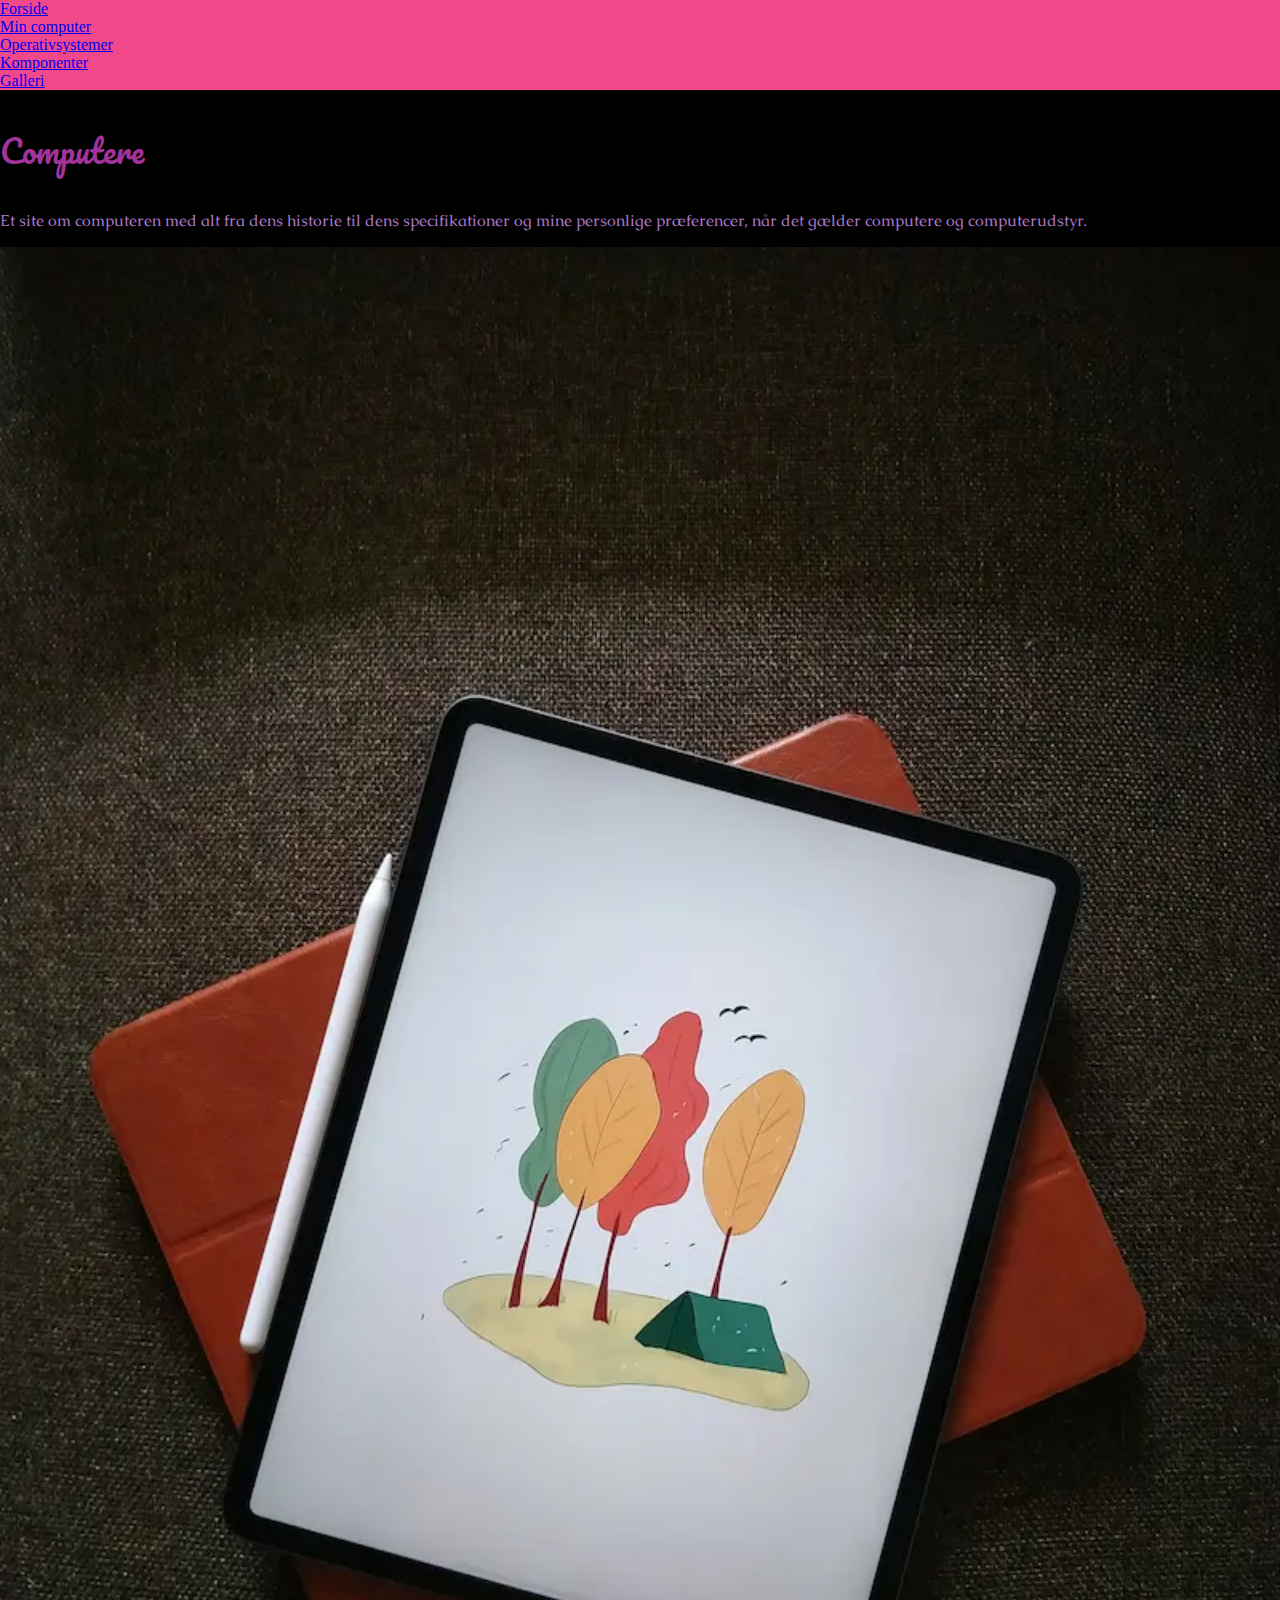
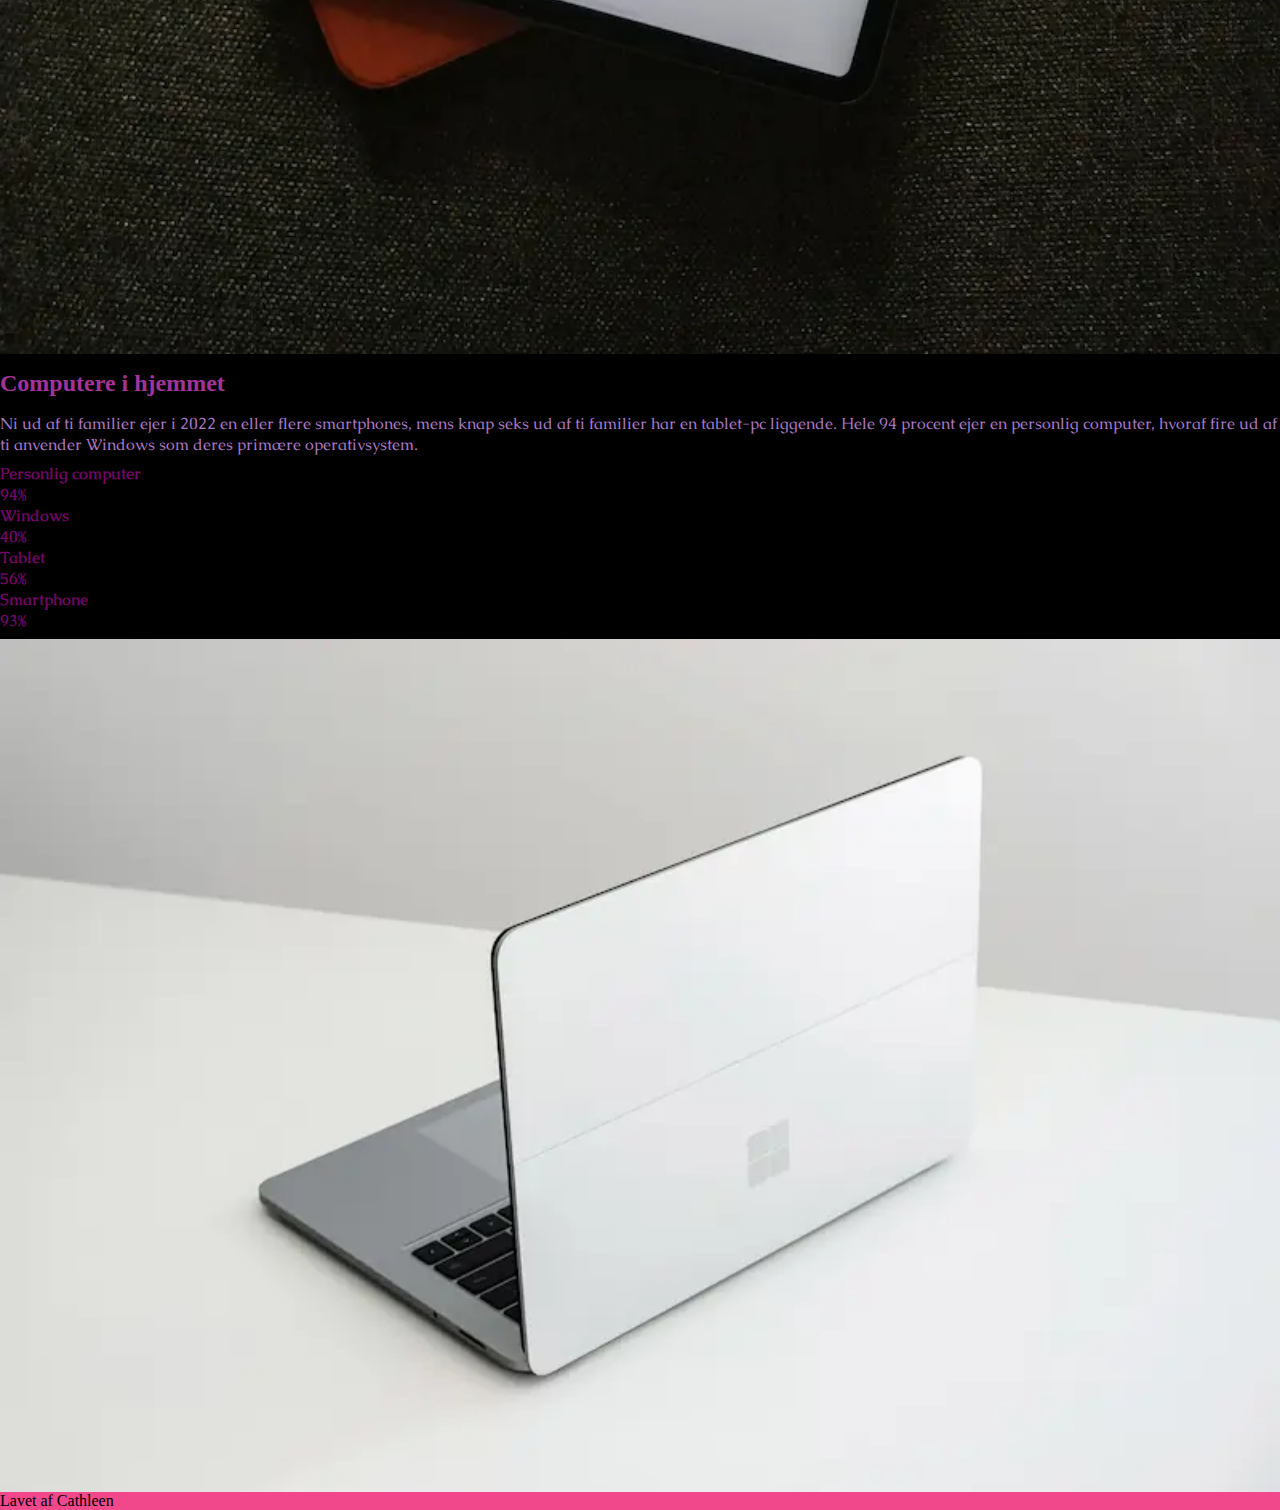
<file: index.html>
<!doctype html>
<html lang="da">
  <head>
    <meta charset="UTF-8" />
    <meta name="viewport" content="width=device-width, initial-scale=1.0" />
    <title>Forside</title>
    <meta name="robots" content="noindex" />
    <link rel="stylesheet" href="style.css" />

    <link rel="preconnect" href="https://fonts.googleapis.com" />
    <link rel="preconnect" href="https://fonts.gstatic.com" crossorigin />
    <link href="https://fonts.googleapis.com/css2?family=Calligraffitti&family=Pacifico&display=swap" rel="stylesheet" />
  <link rel="preconnect" href="https://fonts.googleapis.com">
<link rel="preconnect" href="https://fonts.gstatic.com" crossorigin>
<link href="https://fonts.googleapis.com/css2?family=Calligraffitti&family=Caudex&family=Pacifico&display=swap" rel="stylesheet">
  </head>

  <body class="forside_backgroundcolor">
    <header class="index_headerbackground_color">
      <nav>
        <ul>
          <li><a href="index.html">Forside</a></li>
          <li><a href="min_computer.html">Min computer</a></li>
          <li><a href="operativsystemer.html">Operativsystemer</a></li>
          <li><a href="komponenter.html">Komponenter</a></li>
          <li><a href="galleri.html">Galleri</a></li>
        </ul>
      </nav>
    </header>
    <main class="mainbackground_color">
      <h1 class="forside_oversrift">Computere</h1>
      <p class="index_text1">Et site om computeren med alt fra dens historie til dens specifikationer og mine personlige præferencer, når det gælder computere og computerudstyr.</p>
      <a href="Min_computer"></a>
      <img class="forside_billede" src="imgs/tablet.webp" alt="tab" />
      <h2 class="forside_underskrift">Computere i hjemmet</h2>
      <pi class="index_text2">Ni ud af ti familier ejer i 2022 en eller flere smartphones, mens knap seks ud af ti familier har en tablet-pc liggende. Hele 94 procent ejer en personlig computer, hvoraf fire ud af ti anvender Windows som deres primære operativsystem.</p>
      <dl class="dl_index">
        <dt>Personlig computer</dt>
        <dd>94%</dd>
        <dt>Windows</dt>
        <dd>40%</dd>
        <dt>Tablet</dt>
        <dd>56%</dd>
        <dt>Smartphone</dt>
        <dd>93%</dd>
      </dl>
      <img src="imgs/windows.webp" alt="win" />
    </main>
    <footer class="index_footer_backgroundcolor">
      <p class="index.footer_color">Lavet af Cathleen</p>
    </footer>
  </body>
</html>
</file>
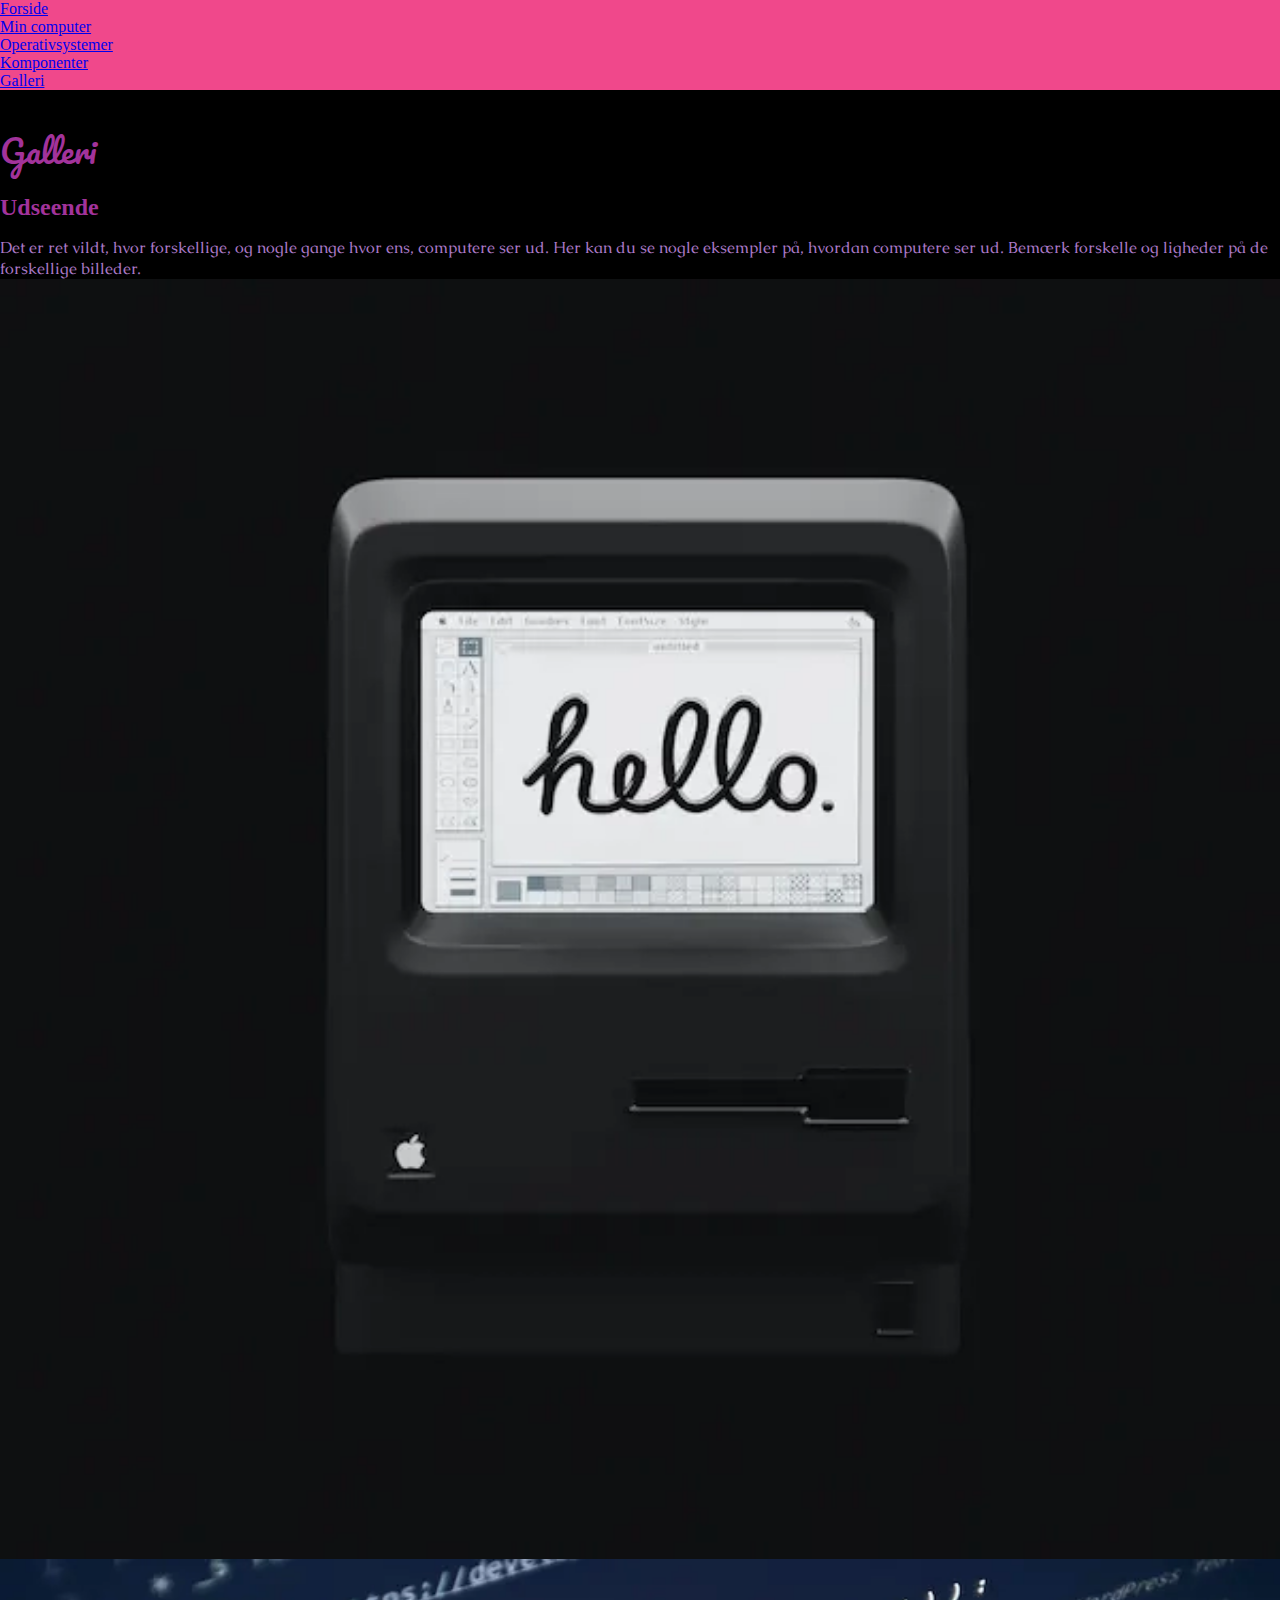
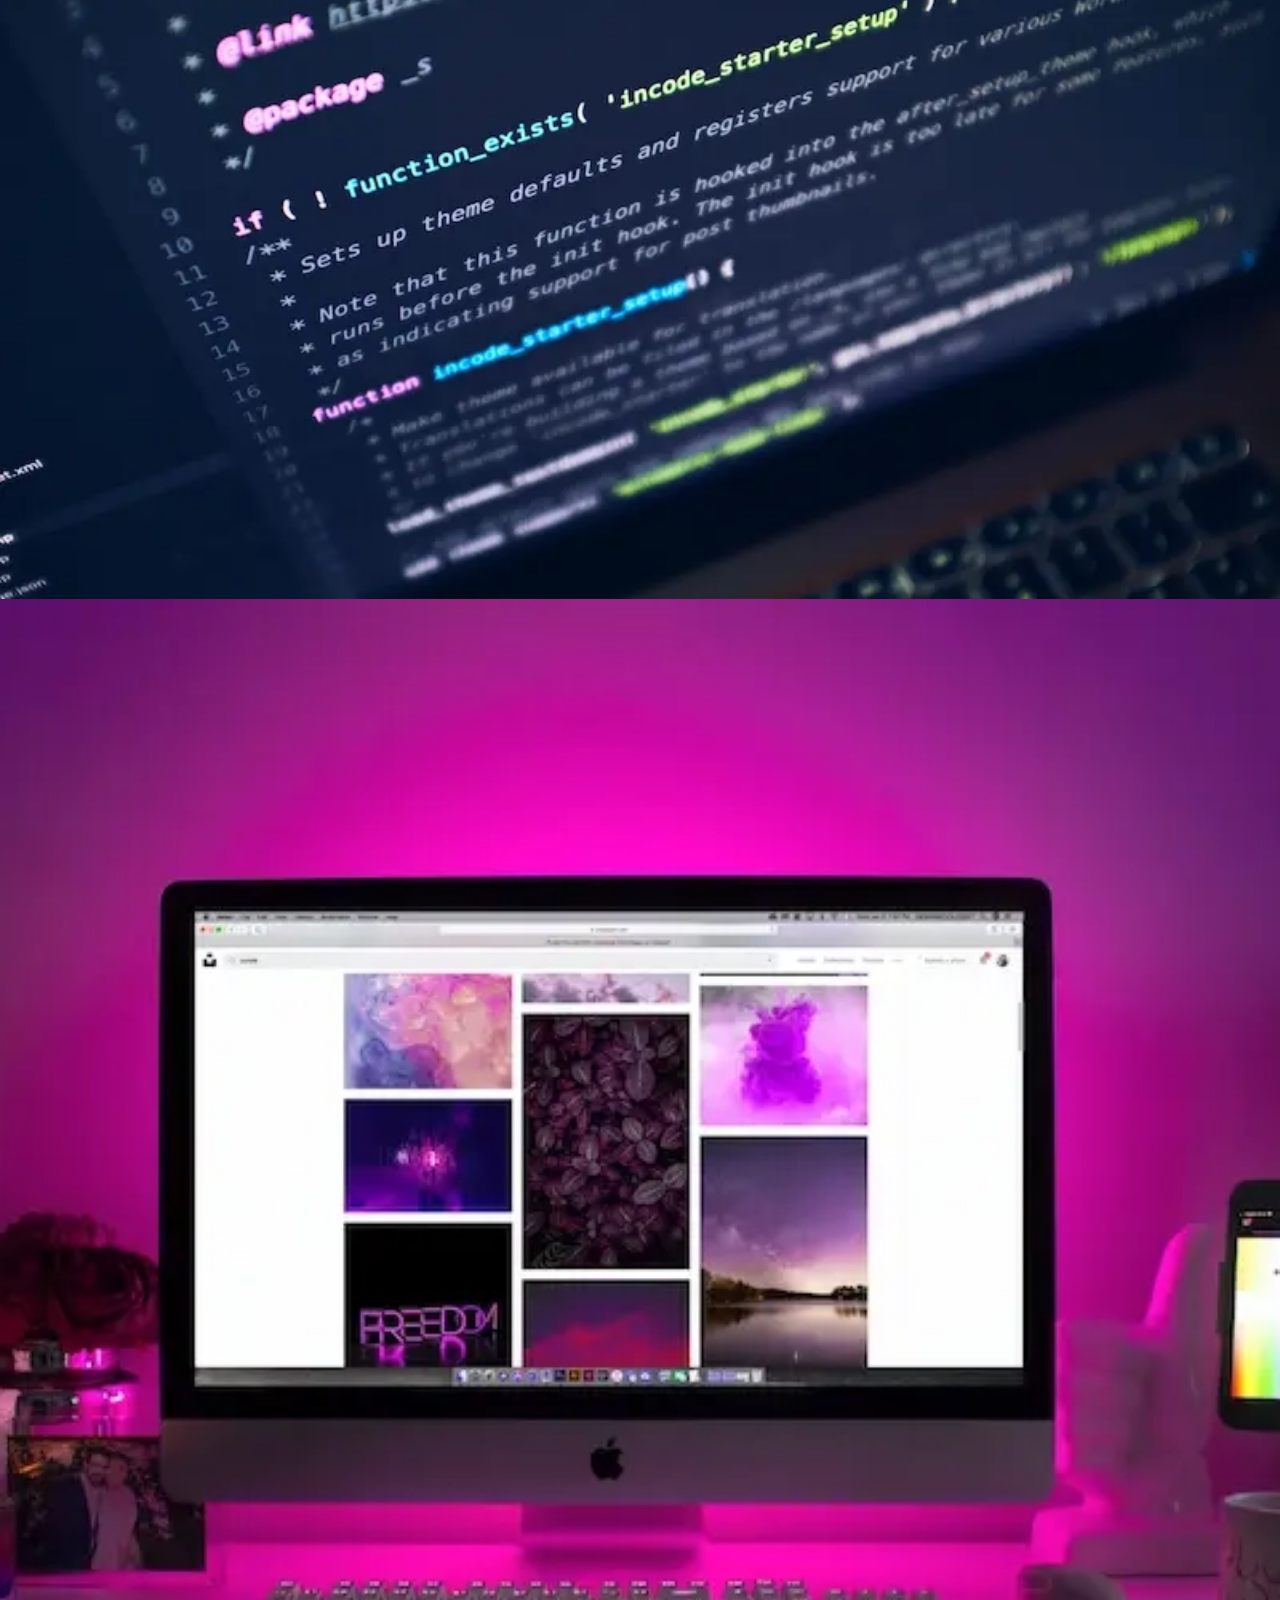
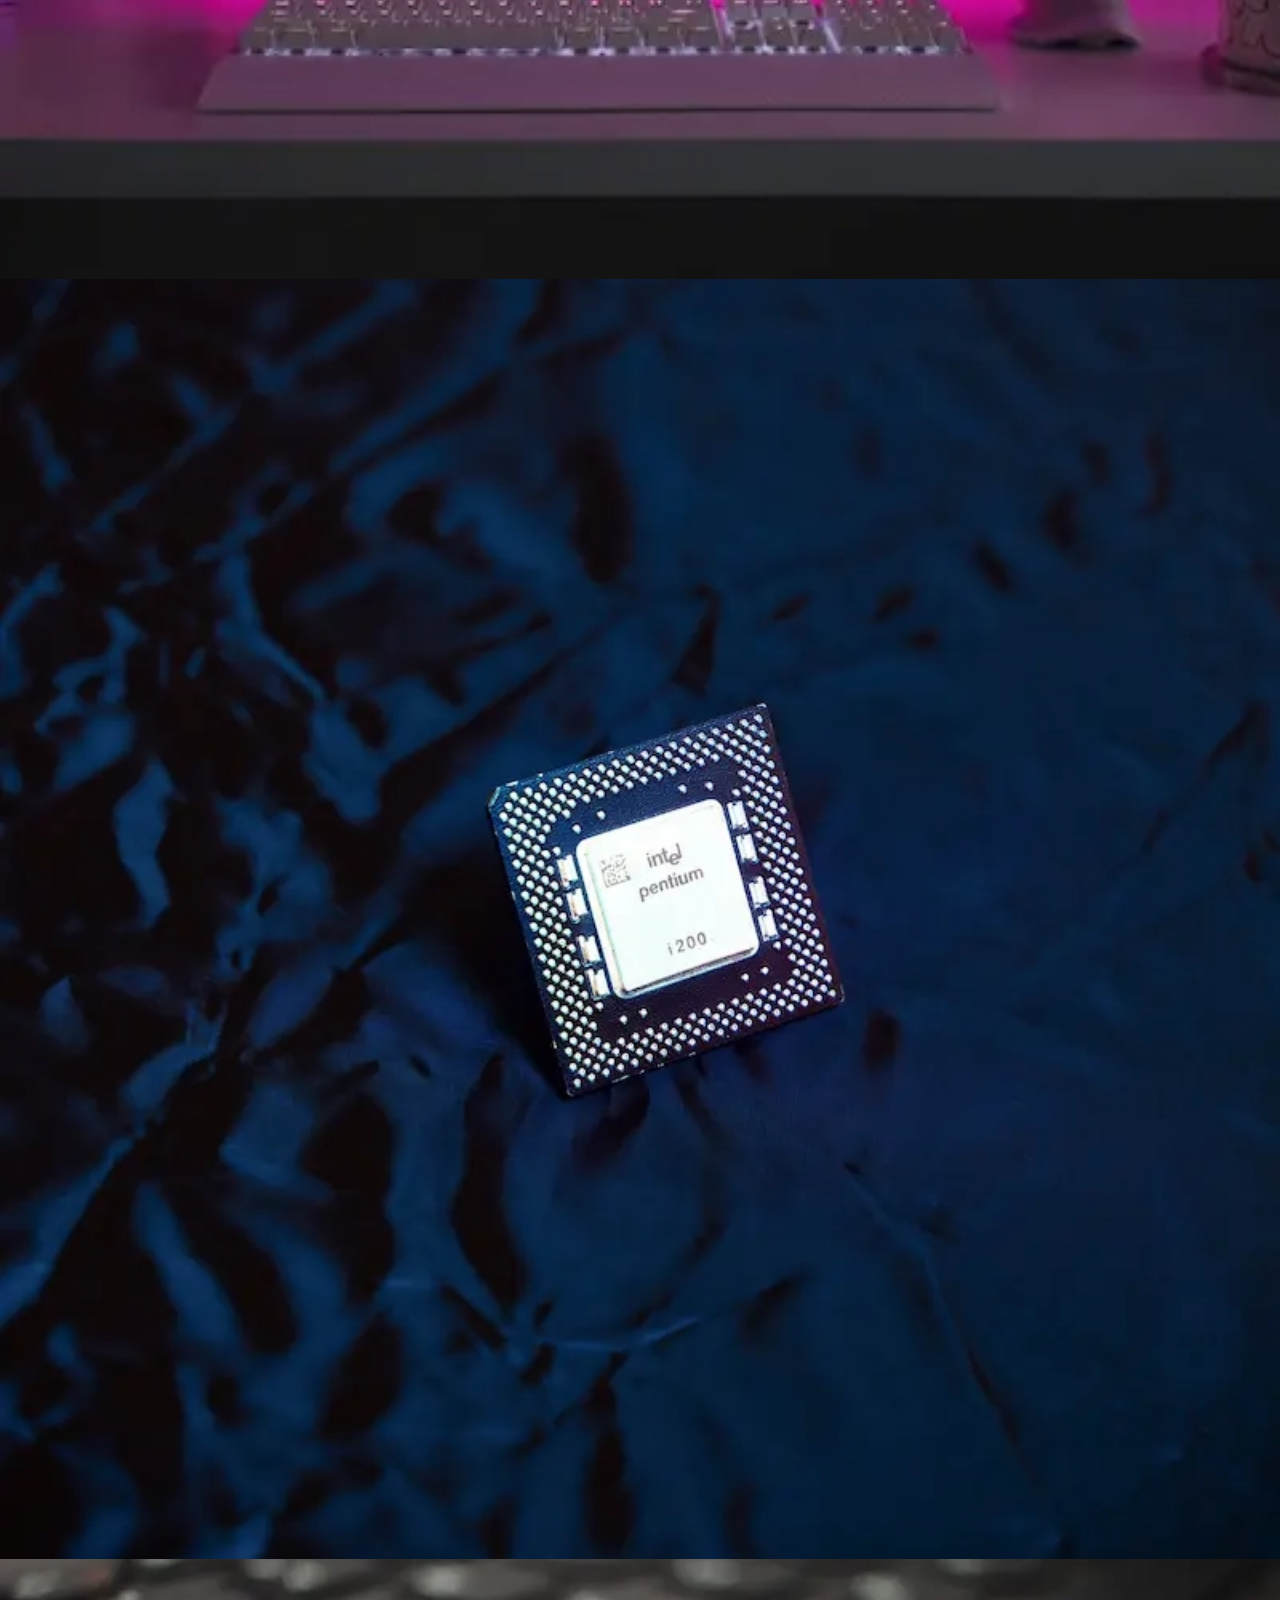
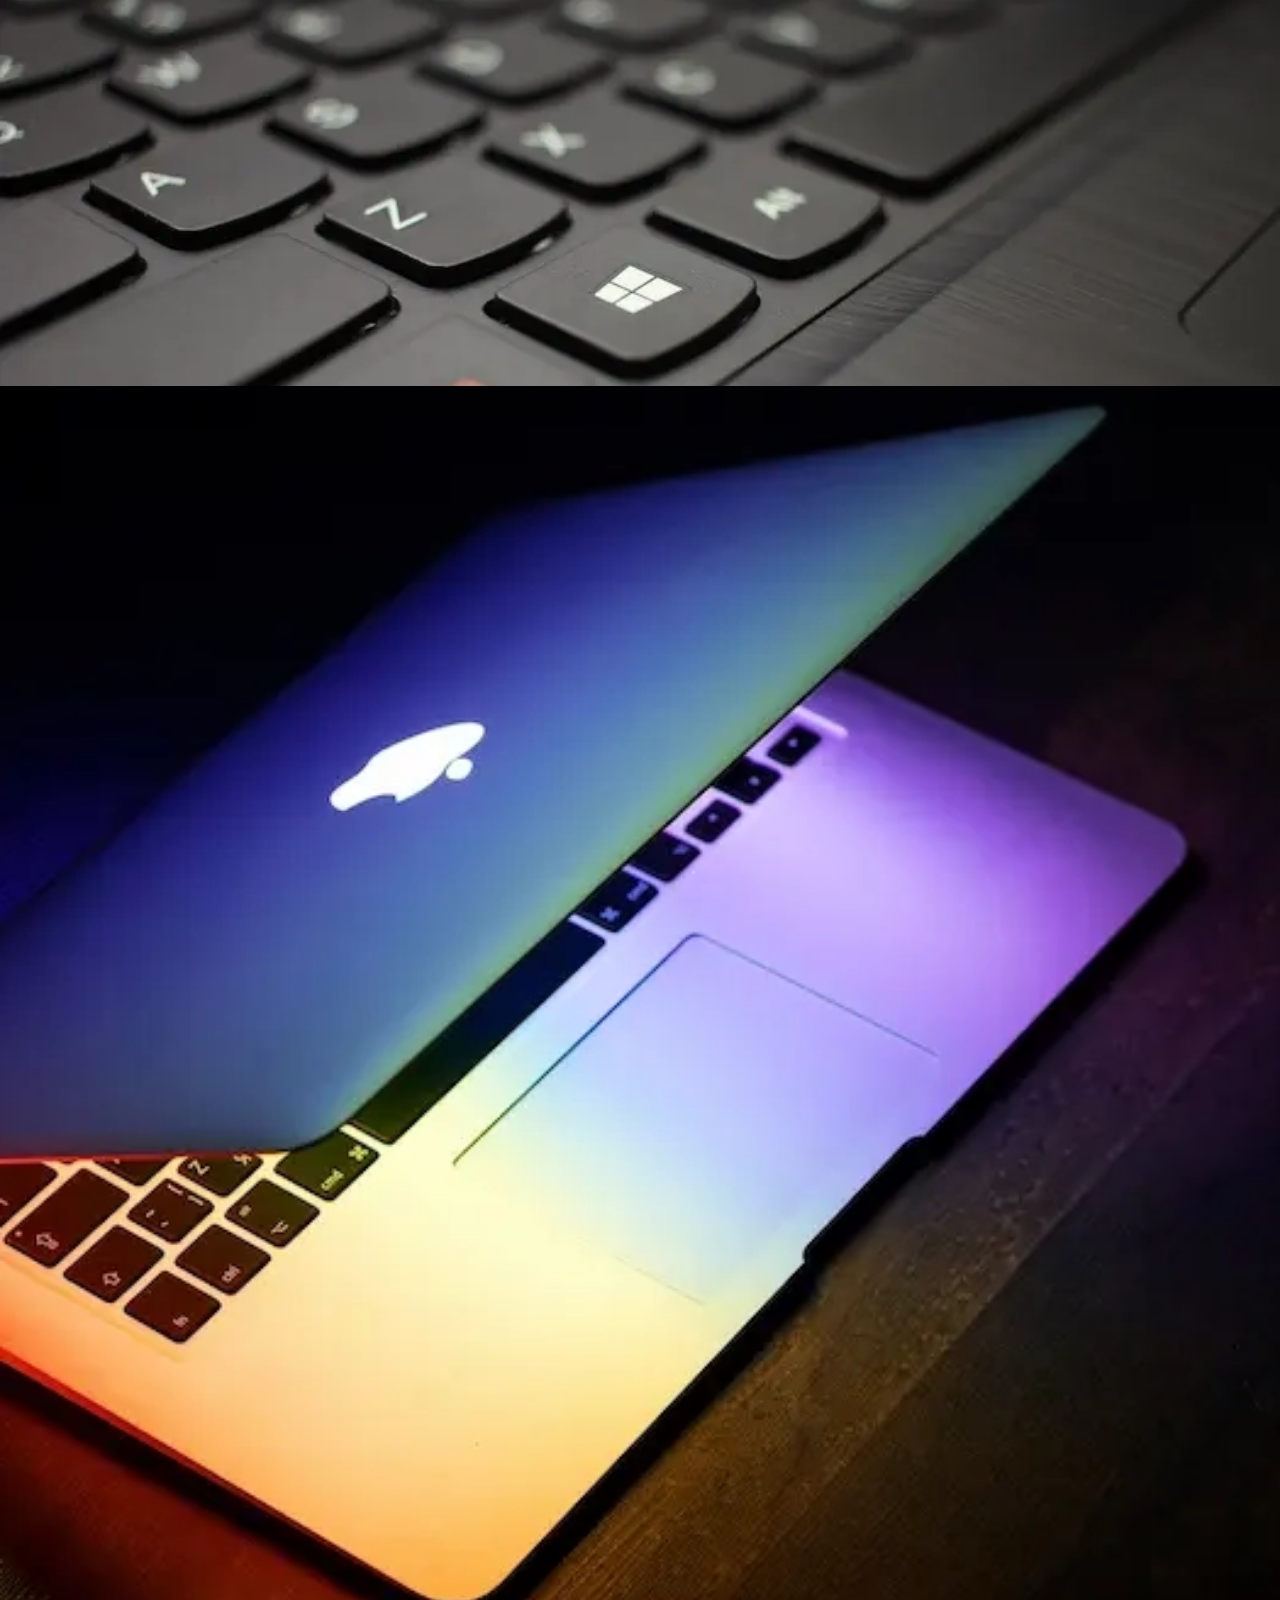
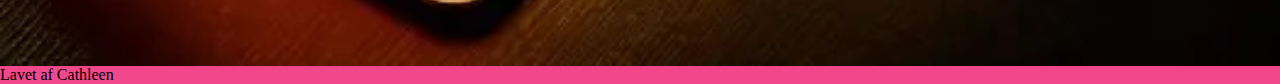
<file: galleri.html>
<!doctype html>
<html lang="da">
  <head>
    <meta charset="UTF-8" />
    <meta name="viewport" content="width=device-width, initial-scale=1.0" />
    <title>Galleri</title>
    <meta name="robots" content="noindex" />
    <link rel="stylesheet" href="style.css" />

    <link rel="preconnect" href="https://fonts.googleapis.com" />
    <link rel="preconnect" href="https://fonts.gstatic.com" crossorigin />
    <link href="https://fonts.googleapis.com/css2?family=Calligraffitti&family=Pacifico&display=swap" rel="stylesheet" />
    <link rel="preconnect" href="https://fonts.googleapis.com" />
    <link rel="preconnect" href="https://fonts.gstatic.com" crossorigin />
    <link href="https://fonts.googleapis.com/css2?family=Calligraffitti&family=Caudex&family=Pacifico&display=swap" rel="stylesheet" />
  </head>

  <body class="gal_backgroundcolor">
    <header class="gal_header_backgroundcolor">
      <nav>
        <ul>
          <li><a href="index.html">Forside</a></li>
          <li><a href="min_computer.html">Min computer</a></li>
          <li><a href="operativsystemer.html">Operativsystemer</a></li>
          <li><a href="komponenter.html">Komponenter</a></li>
          <li><a href="galleri.html">Galleri</a></li>
        </ul>
      </nav>
    </header>
    <main>
      <h1 class="galleri_overskrift">Galleri</h1>
      <h2 class="gal_underskrift">Udseende</h2>
      <p class="gal_text">Det er ret vildt, hvor forskellige, og nogle gange hvor ens, computere ser ud. Her kan du se nogle eksempler på, hvordan computere ser ud. Bemærk forskelle og ligheder på de forskellige billeder.</p>
      <img src="imgs/galleri/apple-84.webp" alt="apple" />
      <img src="imgs/galleri/code.webp" alt="code" />
      <img src="imgs/galleri/desktop-setup.webp" alt="desksetup" />
      <img src="imgs/galleri/intel-chip.webp" alt="chip" />
      <img src="imgs/galleri/keyboard.webp" alt="kboard" />
      <img src="imgs/galleri/macbook.webp" alt="macb" />
    </main>
    <footer class="gal_footer_backgroundcolor">
      <p class="gal_footertext_color">Lavet af Cathleen</p>
    </footer>
  </body>
</html>
</file>
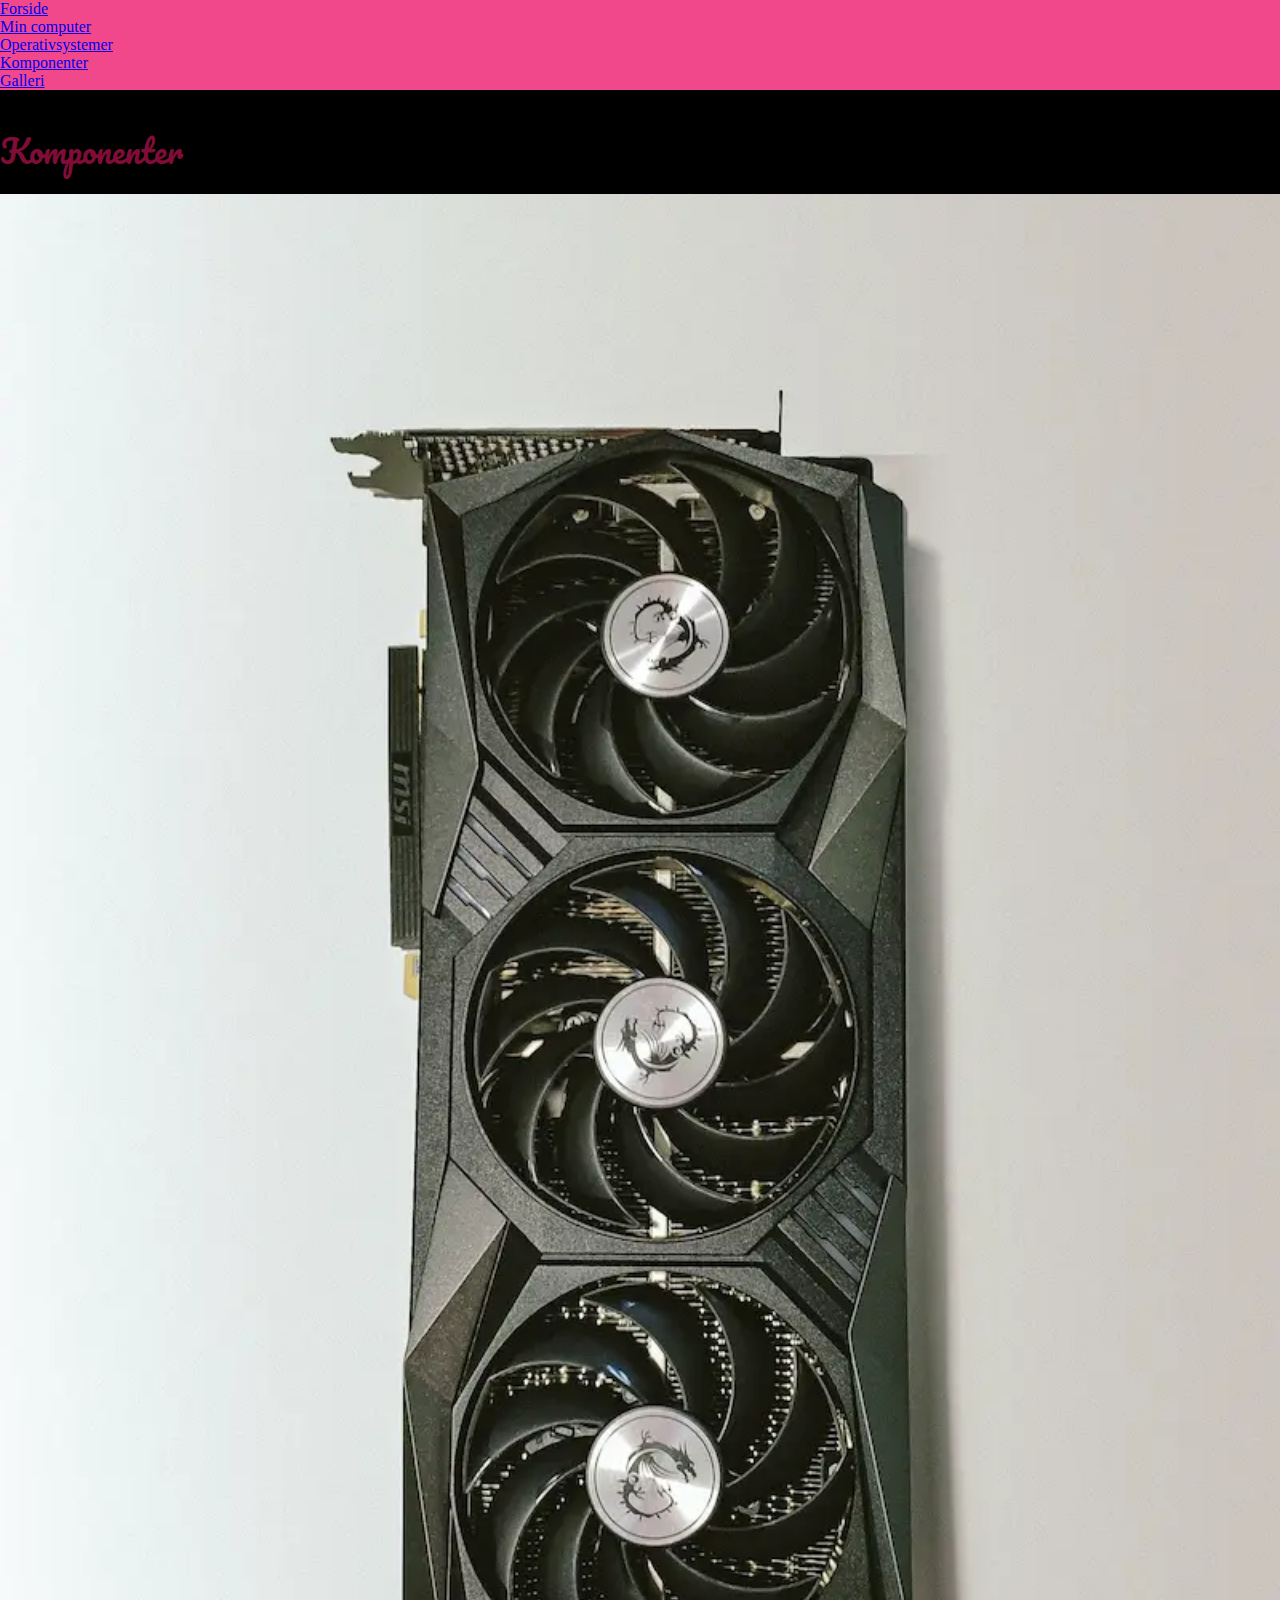
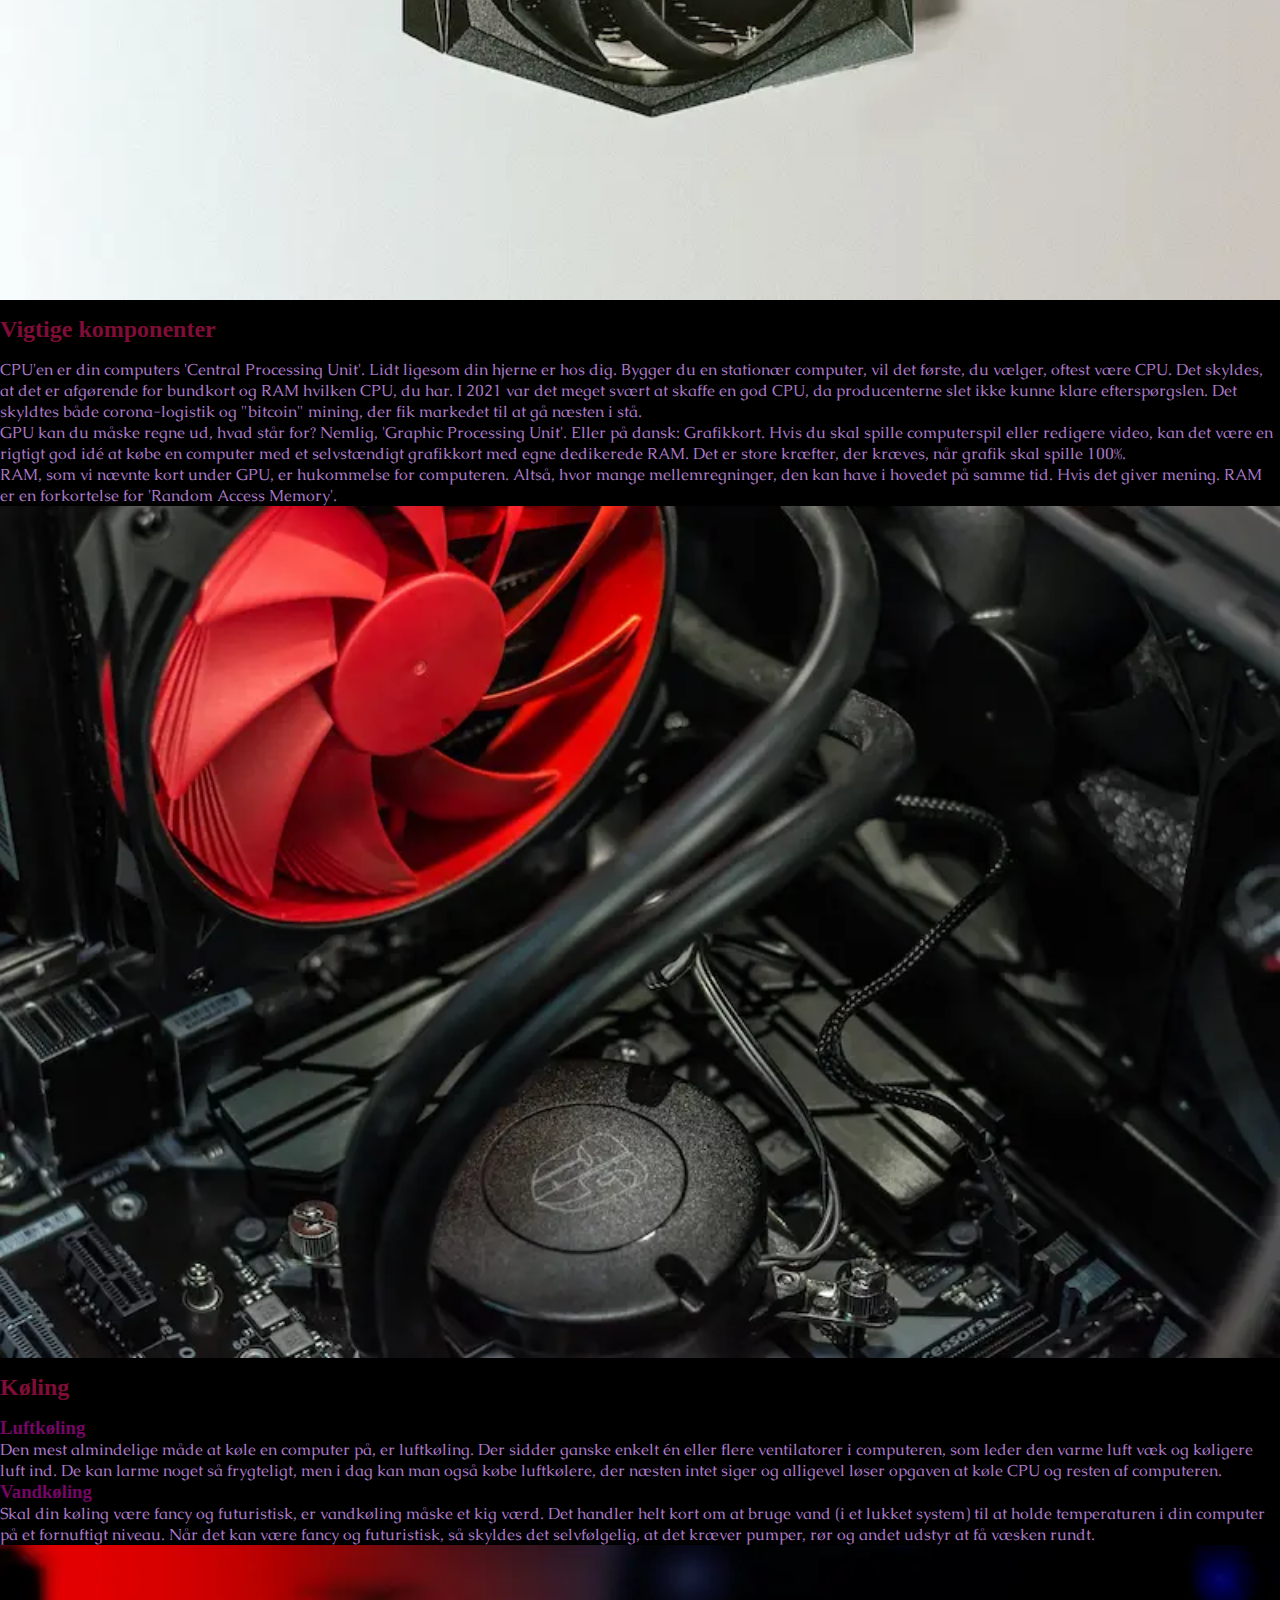
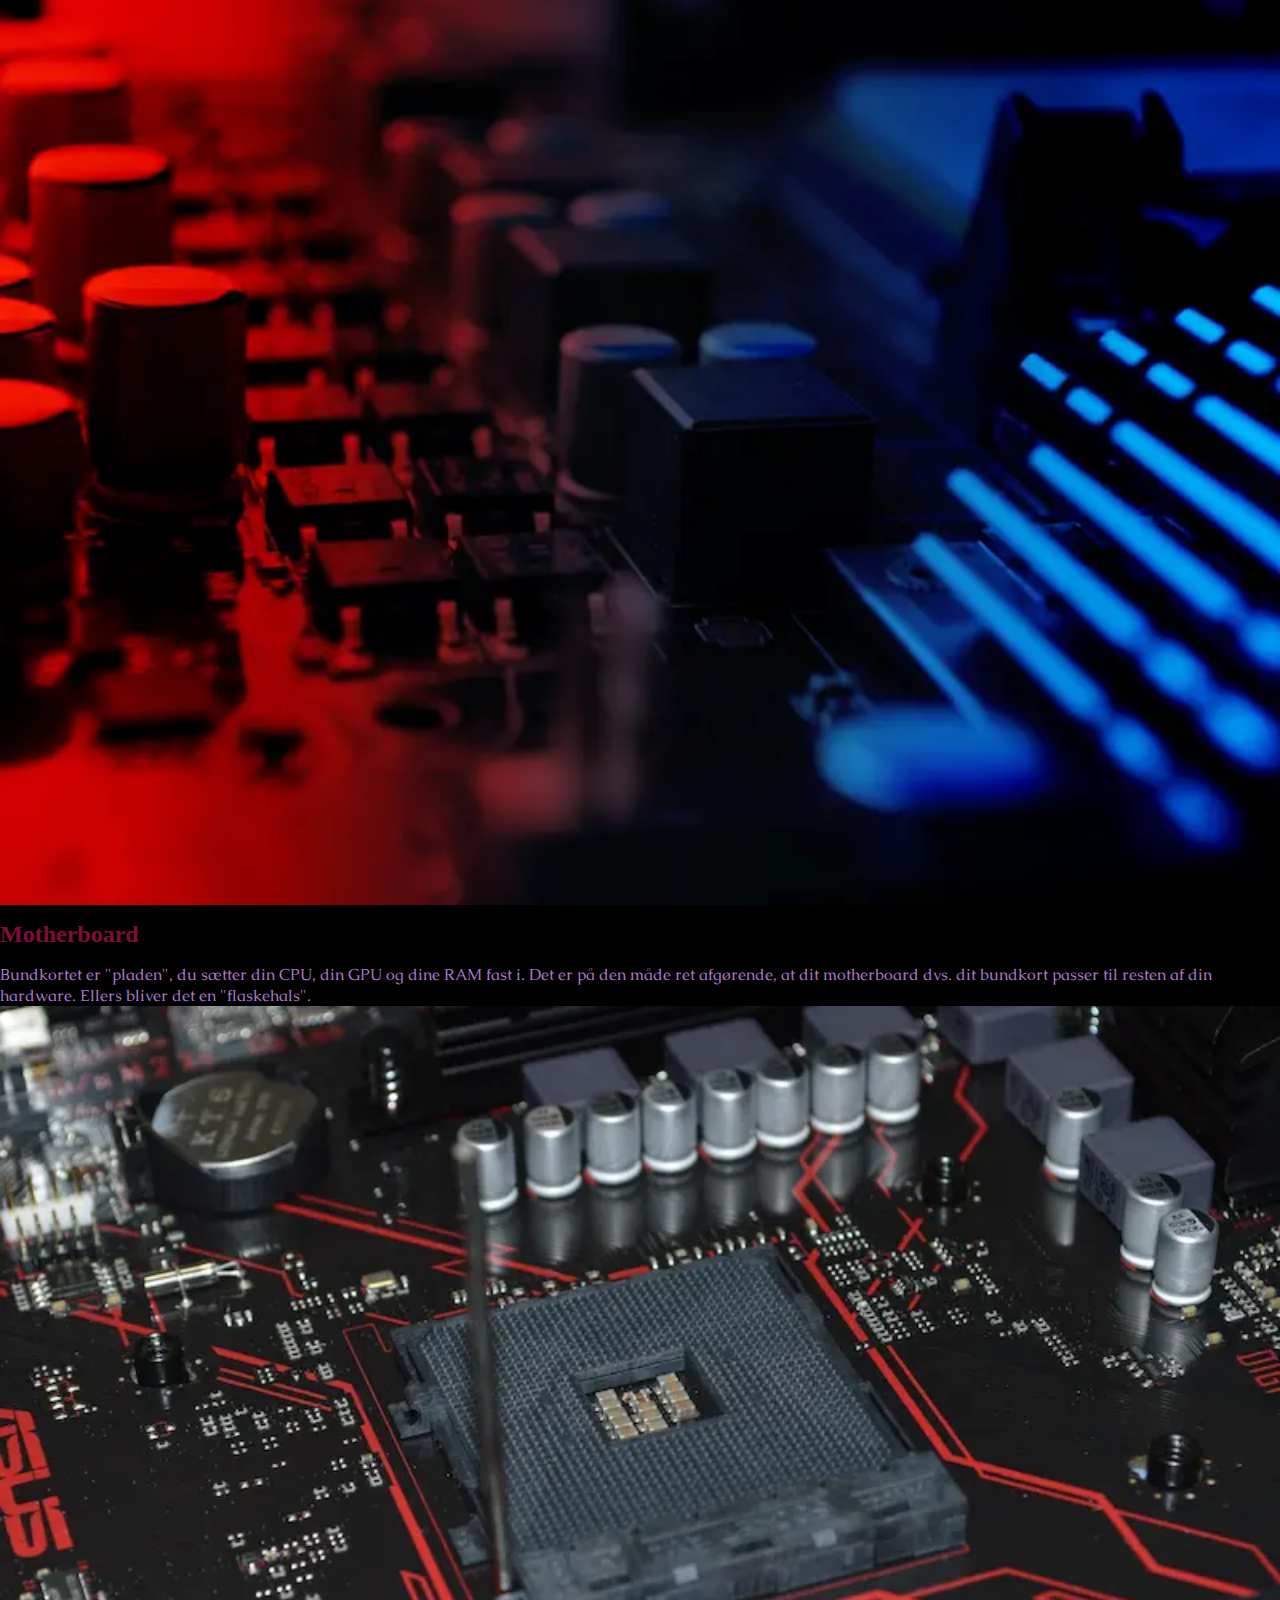
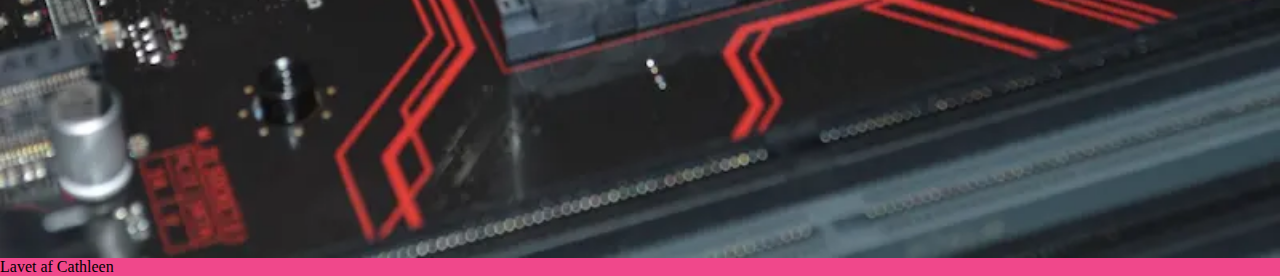
<file: komponenter.html>
<!doctype html>
<html lang="da">
  <head>
    <meta charset="UTF-8" />
    <meta name="viewport" content="width=device-width, initial-scale=1.0" />
    <title>Komponenter</title>
    <meta name="robots" content="noindex" />
    <link rel="stylesheet" href="style.css" />

    <link rel="preconnect" href="https://fonts.googleapis.com" />
    <link rel="preconnect" href="https://fonts.gstatic.com" crossorigin />
    <link href="https://fonts.googleapis.com/css2?family=Calligraffitti&family=Pacifico&display=swap" rel="stylesheet" />
    <link rel="preconnect" href="https://fonts.googleapis.com" />
    <link rel="preconnect" href="https://fonts.gstatic.com" crossorigin />
    <link href="https://fonts.googleapis.com/css2?family=Calligraffitti&family=Caudex&family=Pacifico&display=swap" rel="stylesheet" />
  </head>

  <body class="komp_backgroundcolor">
    <header class="komp_headerbackground_color">
      <nav>
        <ul>
          <li><a href="index.html">Forside</a></li>
          <li><a href="min_computer.html">Min computer</a></li>
          <li><a href="operativsystemer.html">Operativsystemer</a></li>
          <li><a href="komponenter.html">Komponenter</a></li>
          <li><a href="galleri.html">Galleri</a></li>
        </ul>
      </nav>
    </header>
    <main>
      <h1 class="komponenter">Komponenter</h1>
      <img src="imgs/komponenter/grafikkort.webp" alt="gkort" />
      <h2 class="komp_underskrift1">Vigtige komponenter</h2>
      <p class="komp_text1">CPU'en er din computers 'Central Processing Unit'. Lidt ligesom din hjerne er hos dig. Bygger du en stationær computer, vil det første, du vælger, oftest være CPU. Det skyldes, at det er afgørende for bundkort og RAM hvilken CPU, du har. I 2021 var det meget svært at skaffe en god CPU, da producenterne slet ikke kunne klare efterspørgslen. Det skyldtes både corona-logistik og "bitcoin" mining, der fik markedet til at gå næsten i stå.</p>
      <p class="komp_text2">GPU kan du måske regne ud, hvad står for? Nemlig, 'Graphic Processing Unit'. Eller på dansk: Grafikkort. Hvis du skal spille computerspil eller redigere video, kan det være en rigtigt god idé at købe en computer med et selvstændigt grafikkort med egne dedikerede RAM. Det er store kræfter, der kræves, når grafik skal spille 100%.</p>
      <p class="komp_text3">RAM, som vi nævnte kort under GPU, er hukommelse for computeren. Altså, hvor mange mellemregninger, den kan have i hovedet på samme tid. Hvis det giver mening. RAM er en forkortelse for 'Random Access Memory'.</p>
      <img src="imgs/komponenter/luft.webp" alt="luft" />
      <h2 class="komp_underskrift2">Køling</h2>
      <h3 class="komp_under_underskrift1">Luftkøling</h3>
      <p class="komp_text4">Den mest almindelige måde at køle en computer på, er luftkøling. Der sidder ganske enkelt én eller flere ventilatorer i computeren, som leder den varme luft væk og køligere luft ind. De kan larme noget så frygteligt, men i dag kan man også købe luftkølere, der næsten intet siger og alligevel løser opgaven at køle CPU og resten af computeren.</p>
      <h3 class="komp_under_underskrift2">Vandkøling</h3>
      <p class="komp_text5">Skal din køling være fancy og futuristisk, er vandkøling måske et kig værd. Det handler helt kort om at bruge vand (i et lukket system) til at holde temperaturen i din computer på et fornuftigt niveau. Når det kan være fancy og futuristisk, så skyldes det selvfølgelig, at det kræver pumper, rør og andet udstyr at få væsken rundt.</p>
      <img src="imgs/komponenter/motherboard1.webp" alt="mboard" />
      <h2 class="komp_underskrift3">Motherboard</h2>
      <p class="komp_text6">Bundkortet er "pladen", du sætter din CPU, din GPU og dine RAM fast i. Det er på den måde ret afgørende, at dit motherboard dvs. dit bundkort passer til resten af din hardware. Ellers bliver det en "flaskehals".</p>
      <img src="imgs/komponenter/motherboard2.webp" alt="mboard2" />
    </main>
    <footer class="komp_footer_backgroundcolor">
      <p class="komp_footertext">Lavet af Cathleen</p>
    </footer>
  </body>
</html>
</file>
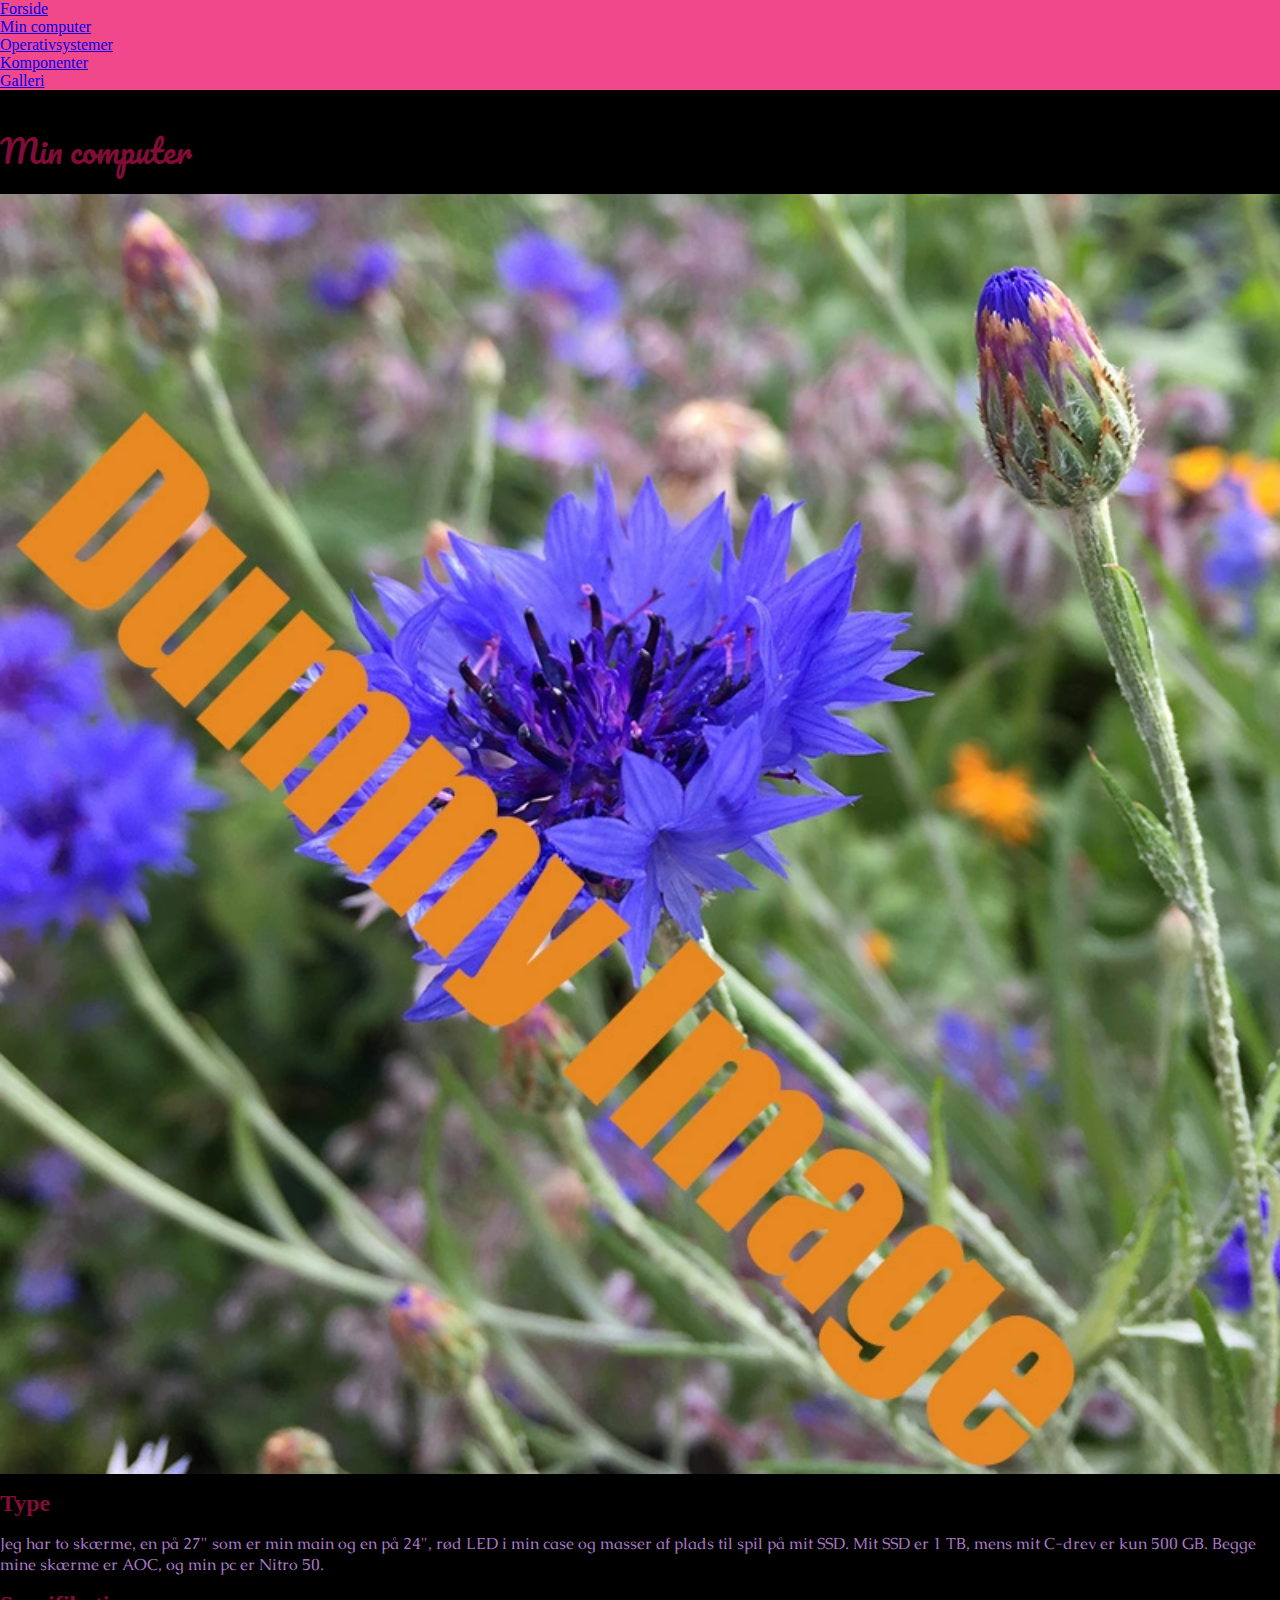
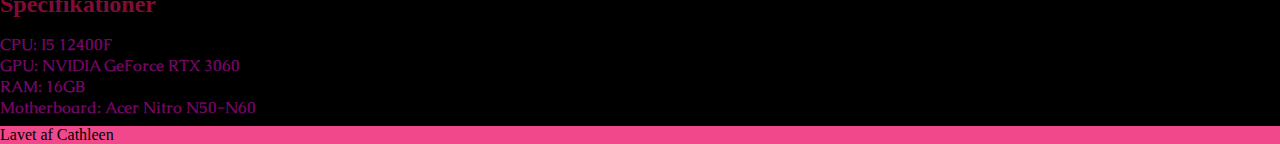
<file: min_computer.html>
<!doctype html>
<html lang="da">
  <head>
    <meta charset="UTF-8" />
    <meta name="viewport" content="width=device-width, initial-scale=1.0" />
    <title>Min computer</title>
    <meta name="robots" content="noindex" />
    <link rel="stylesheet" href="style.css" />

    <link rel="preconnect" href="https://fonts.googleapis.com" />
    <link rel="preconnect" href="https://fonts.gstatic.com" crossorigin />
    <link href="https://fonts.googleapis.com/css2?family=Calligraffitti&family=Pacifico&display=swap" rel="stylesheet" />
    <link rel="preconnect" href="https://fonts.googleapis.com" />
    <link rel="preconnect" href="https://fonts.gstatic.com" crossorigin />
    <link href="https://fonts.googleapis.com/css2?family=Calligraffitti&family=Caudex&family=Pacifico&display=swap" rel="stylesheet" />
  </head>

  <body class="computer_backgroundcolor">
    <header class="computer_headerbackground_color">
      <nav>
        <ul>
          <li><a href="index.html">Forside</a></li>
          <li><a href="min_computer.html">Min computer</a></li>
          <li><a href="operativsystemer.html">Operativsystemer</a></li>
          <li><a href="komponenter.html">Komponenter</a></li>
          <li><a href="galleri.html">Galleri</a></li>
        </ul>
      </nav>
    </header>
    <main>
      <h1 class="computer_overskrift">Min computer</h1>
      <img src="imgs/dummy-image.webp" alt="Dummy" />
      <h2 class="computer_underskrift1">Type</h2>
      <p class="computer_text1">Jeg har to skærme, en på 27" som er min main og en på 24", rød LED i min case og masser af plads til spil på mit SSD. Mit SSD er 1 TB, mens mit C-drev er kun 500 GB. Begge mine skærme er AOC, og min pc er Nitro 50.</p>
      <h2 class="computer_underskrift2">Specifikationer</h2>
      <p class="computer_text2">
        <dl class="dl_index">
        <dt>CPU: I5 12400F</dt>
        <dd>GPU: NVIDIA GeForce RTX 3060</dd>
        <dt>RAM: 16GB</dt>
        <dd>Motherboard: Acer Nitro N50-N60</dd>
      </dl>
      </p>
    </main>
    <footer class="computer_footer_backgroundcolor">
      <p class="comupter_footertext">Lavet af Cathleen</p>
    </footer>
  </body>
</html>
</file>
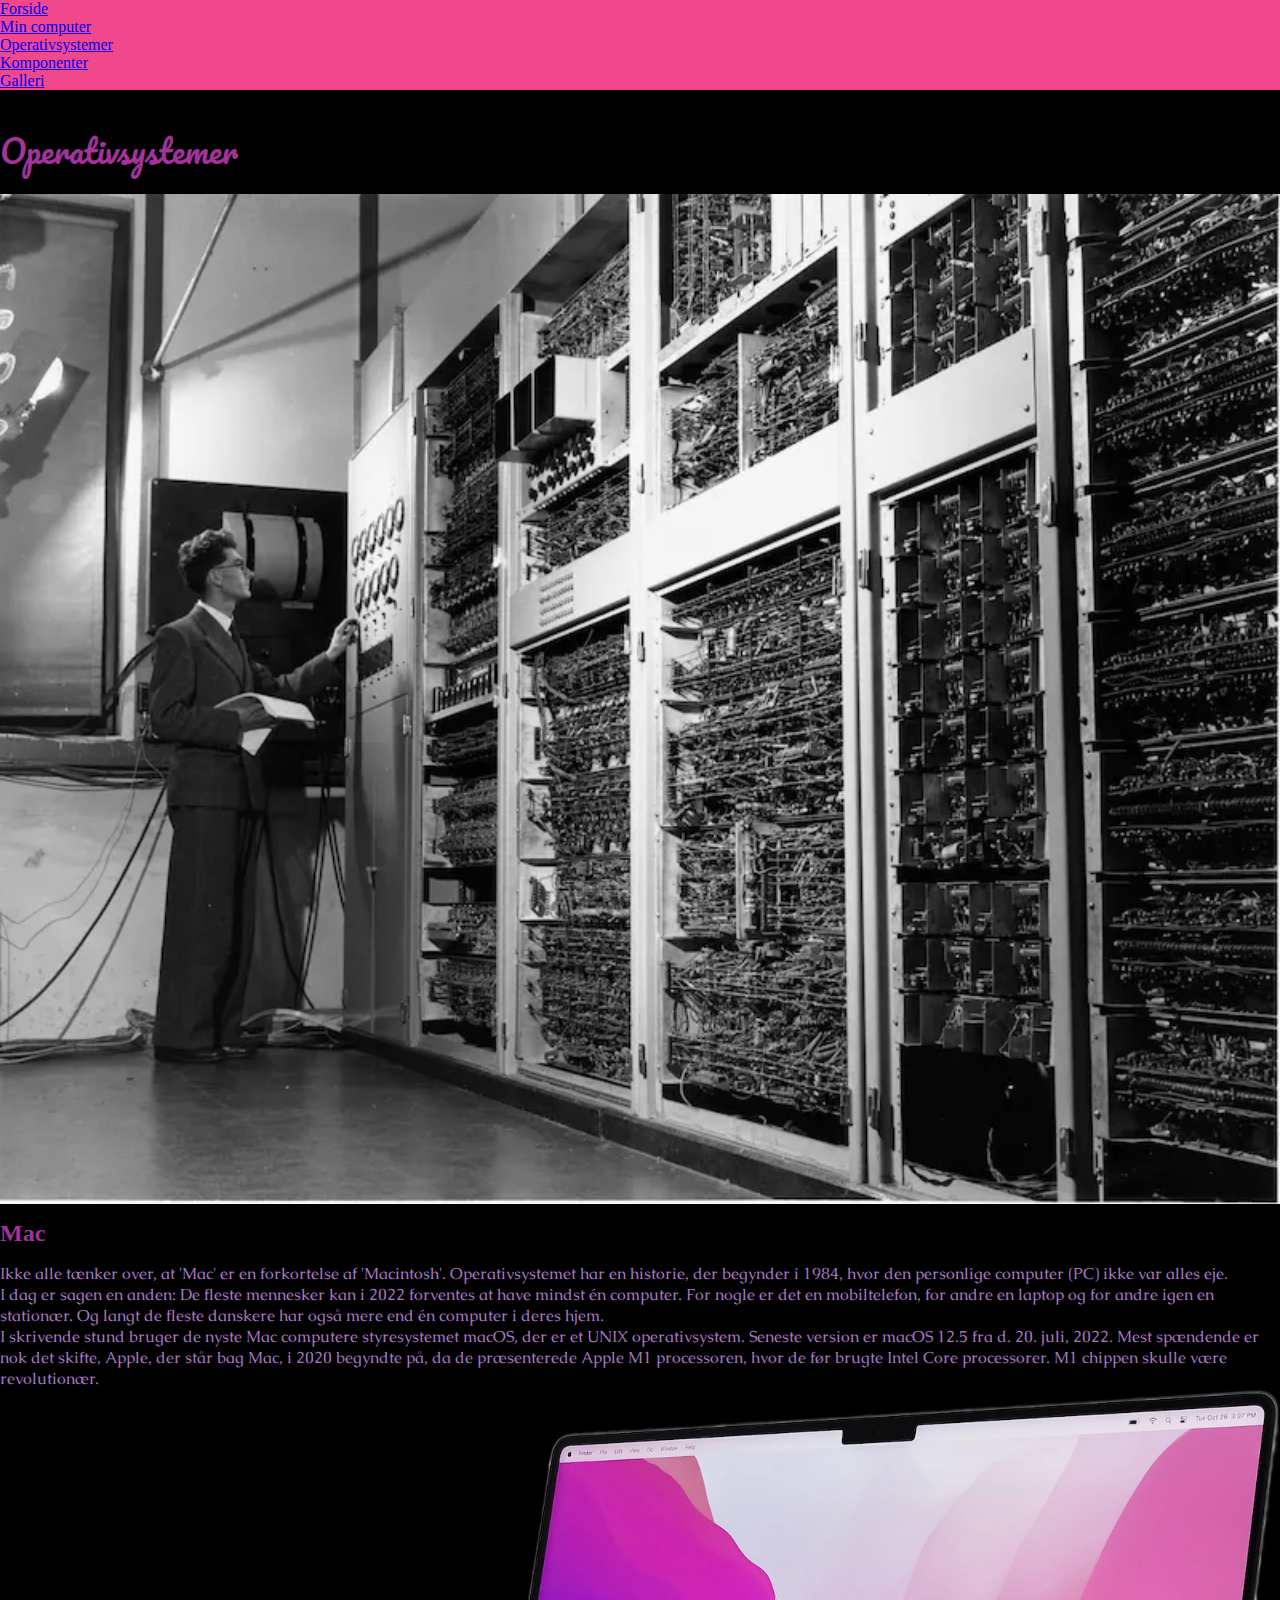
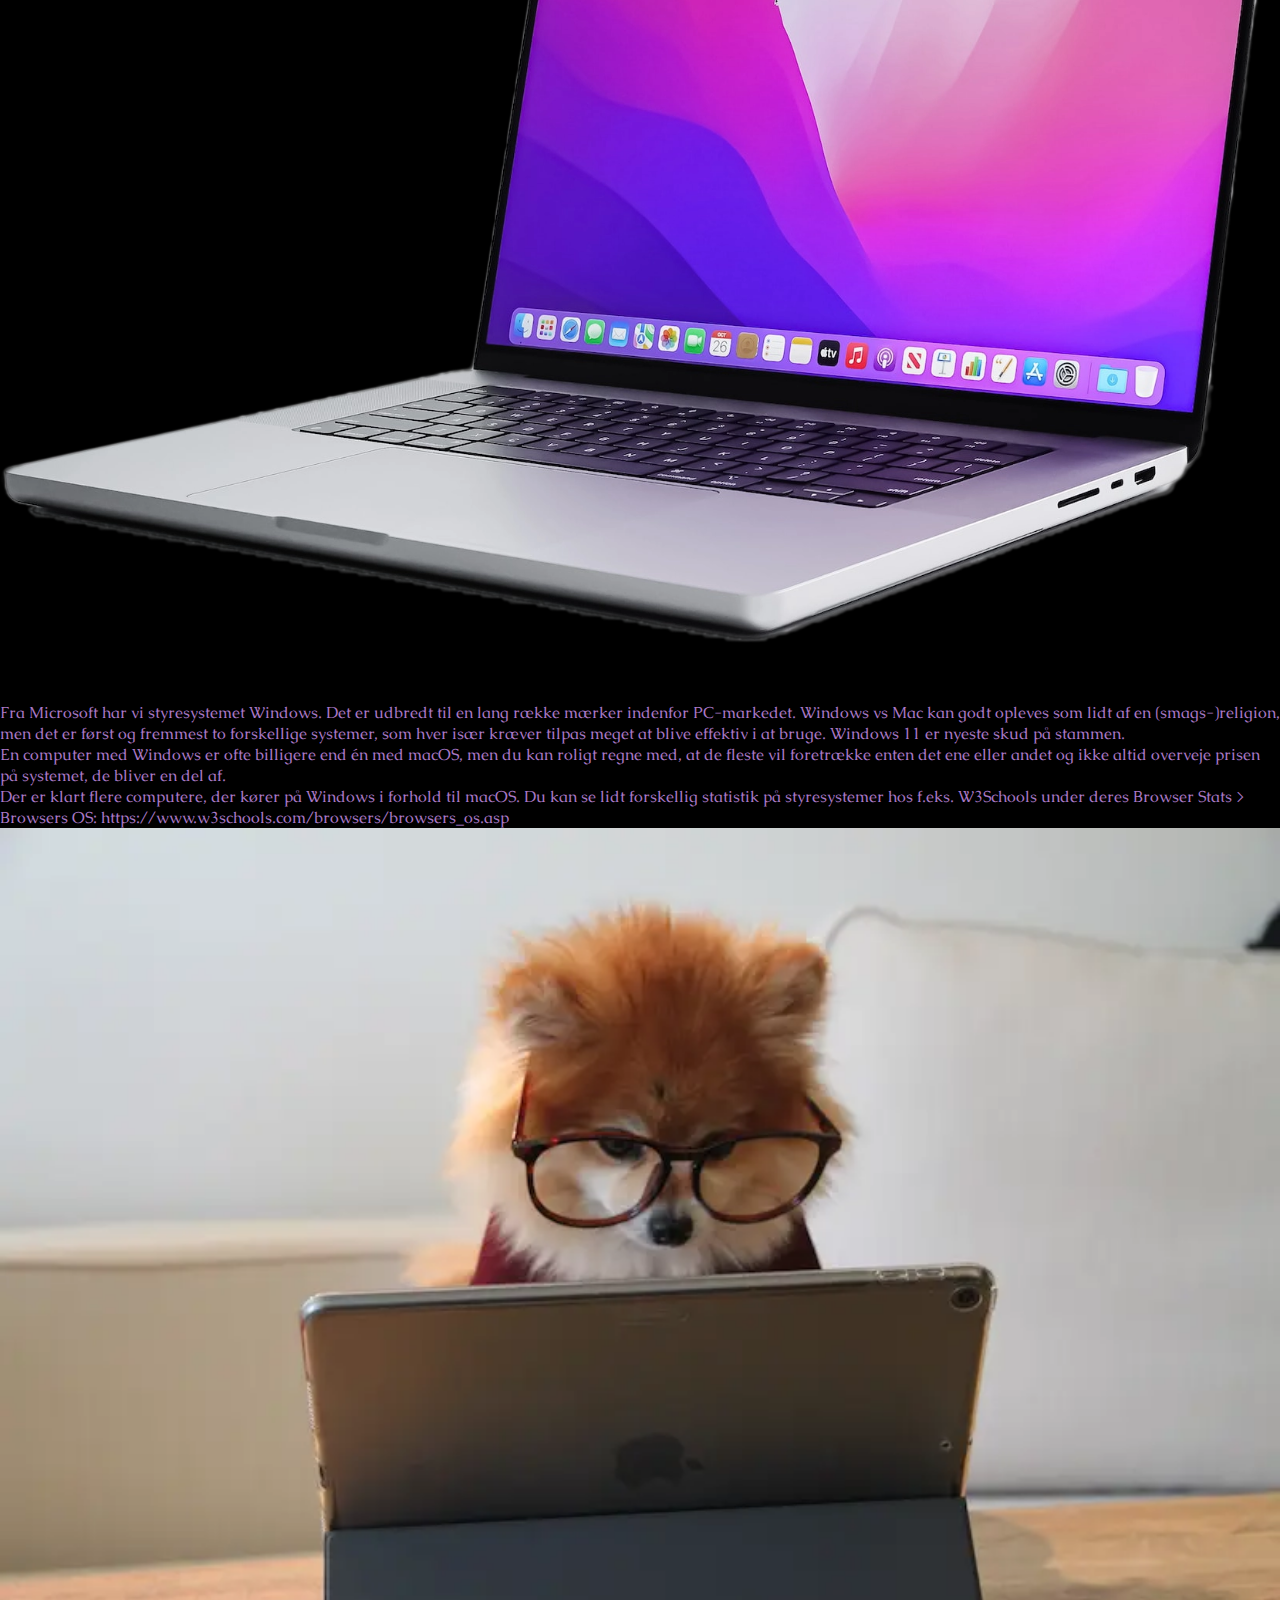
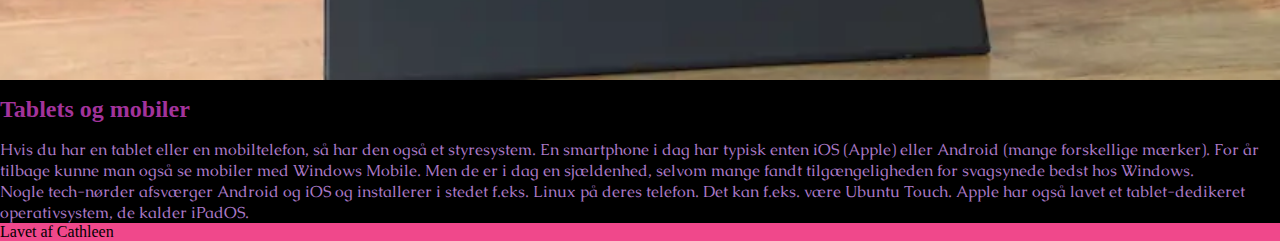
<file: operativsystemer.html>
<!doctype html>
<html lang="da">
  <head>
    <meta charset="UTF-8" />
    <meta name="viewport" content="width=device-width, initial-scale=1.0" />
    <title>Operativsystemer</title>
    <meta name="robots" content="noindex" />
    <link rel="stylesheet" href="style.css" />

    <link rel="preconnect" href="https://fonts.googleapis.com" />
    <link rel="preconnect" href="https://fonts.gstatic.com" crossorigin />
    <link href="https://fonts.googleapis.com/css2?family=Calligraffitti&family=Pacifico&display=swap" rel="stylesheet" />
    <link rel="preconnect" href="https://fonts.googleapis.com" />
    <link rel="preconnect" href="https://fonts.gstatic.com" crossorigin />
    <link href="https://fonts.googleapis.com/css2?family=Calligraffitti&family=Caudex&family=Pacifico&display=swap" rel="stylesheet" />
  </head>

  <body class="operativsystem_backgroundcolor">
    <header class="operativsystem_header_backgroundcolor">
      <nav>
        <ul>
          <li><a href="index.html">Forside</a></li>
          <li><a href="min_computer.html">Min computer</a></li>
          <li><a href="operativsystemer.html">Operativsystemer</a></li>
          <li><a href="komponenter.html">Komponenter</a></li>
          <li><a href="galleri.html">Galleri</a></li>
        </ul>
      </nav>
    </header>
    <main>
      <h1 class="operativsystem">Operativsystemer</h1>
      <img src="imgs/computer-old.webp" alt="old" />
      <h2 class="operativsystem1">Mac</h2>
      <p class="op_text1">Ikke alle tænker over, at 'Mac' er en forkortelse af 'Macintosh'. Operativsystemet har en historie, der begynder i 1984, hvor den personlige computer (PC) ikke var alles eje.</p>
      <p class="op_text2">I dag er sagen en anden: De fleste mennesker kan i 2022 forventes at have mindst én computer. For nogle er det en mobiltelefon, for andre en laptop og for andre igen en stationær. Og langt de fleste danskere har også mere end én computer i deres hjem.</p>
      <p class="op_text3">I skrivende stund bruger de nyste Mac computere styresystemet macOS, der er et UNIX operativsystem. Seneste version er macOS 12.5 fra d. 20. juli, 2022. Mest spændende er nok det skifte, Apple, der står bag Mac, i 2020 begyndte på, da de præsenterede Apple M1 processoren, hvor de før brugte Intel Core processorer. M1 chippen skulle være revolutionær.</p>
      <img src="imgs/computer-cutout.webp" alt="cutout" />
      <h2>Windows</h2>
      <p class="op_text4">Fra Microsoft har vi styresystemet Windows. Det er udbredt til en lang række mærker indenfor PC-markedet. Windows vs Mac kan godt opleves som lidt af en (smags-)religion, men det er først og fremmest to forskellige systemer, som hver især kræver tilpas meget at blive effektiv i at bruge. Windows 11 er nyeste skud på stammen.</p>
      <p class="op_text5">En computer med Windows er ofte billigere end én med macOS, men du kan roligt regne med, at de fleste vil foretrække enten det ene eller andet og ikke altid overveje prisen på systemet, de bliver en del af.</p>
      <p class="op_text6">Der er klart flere computere, der kører på Windows i forhold til macOS. Du kan se lidt forskellig statistik på styresystemer hos f.eks. W3Schools under deres Browser Stats > Browsers OS: https://www.w3schools.com/browsers/browsers_os.asp</p>
      <img src="imgs/mac.webp" alt="mac" />
      <h2 class="operativsystem2">Tablets og mobiler</h2>
      <p class="op_text7">Hvis du har en tablet eller en mobiltelefon, så har den også et styresystem. En smartphone i dag har typisk enten iOS (Apple) eller Android (mange forskellige mærker). For år tilbage kunne man også se mobiler med Windows Mobile. Men de er i dag en sjældenhed, selvom mange fandt tilgængeligheden for svagsynede bedst hos Windows.</p>
      <p class="op_text8">Nogle tech-nørder afsværger Android og iOS og installerer i stedet f.eks. Linux på deres telefon. Det kan f.eks. være Ubuntu Touch. Apple har også lavet et tablet-dedikeret operativsystem, de kalder iPadOS.</p>
    </main>
    <footer class="operativsystem_footerbackground_color">
      <p class="op_footertext">Lavet af Cathleen</p>
    </footer>
  </body>
</html>
</file>
<file: style.css>
/*************** Reset *********************/
* {
  margin: 0;
  padding: 0;
  box-sizing: border-box;
}

img {
  width: 100%;
  height: auto;
  display: block;
}

/************* fonts ***************/

h1 {
  font-family: "Pacifico", cursive;
  font-weight: 500;
  font-style: normal;
  margin-block: 2rem 1rem;
}

h2 {
  font-family: "Calligraffitti", cursive;
  font-weight: 600;
  font-style: normal;
  margin-block: 1rem 1rem;
}

.index_text1 {
  font-family: "Caudex", serif;
  font-weight: 500;
  font-style: normal;
}
.index_text2 {
  font-family: "Caudex", serif;
  font-weight: 500;
  font-style: normal;
}
.dl_index {
  font-family: "Caudex", serif;
  font-weight: 600;
  font-style: normal;
}

.computer_text1 {
  font-family: "Caudex", serif;
  font-weight: 500;
  font-style: normal;
}
.computer_text2 {
  font-family: "Caudex", serif;
  font-weight: 500;
  font-style: normal;
}

.op_text1 {
  font-family: "Caudex", serif;
  font-weight: 500;
  font-style: normal;
}
.op_text2 {
  font-family: "Caudex", serif;
  font-weight: 500;
  font-style: normal;
}
.op_text3 {
  font-family: "Caudex", serif;
  font-weight: 500;
  font-style: normal;
}
.op_text4 {
  font-family: "Caudex", serif;
  font-weight: 500;
  font-style: normal;
}
.op_text5 {
  font-family: "Caudex", serif;
  font-weight: 500;
  font-style: normal;
}
.op_text6 {
  font-family: "Caudex", serif;
  font-weight: 500;
  font-style: normal;
}
.op_text7 {
  font-family: "Caudex", serif;
  font-weight: 500;
  font-style: normal;
}
.op_text8 {
  font-family: "Caudex", serif;
  font-weight: 500;
  font-style: normal;
}

.komp_text1 {
  font-family: "Caudex", serif;
  font-weight: 500;
  font-style: normal;
}
.komp_text2 {
  font-family: "Caudex", serif;
  font-weight: 500;
  font-style: normal;
}
.komp_text3 {
  font-family: "Caudex", serif;
  font-weight: 500;
  font-style: normal;
}
.komp_text4 {
  font-family: "Caudex", serif;
  font-weight: 500;
  font-style: normal;
}
.komp_text5 {
  font-family: "Caudex", serif;
  font-weight: 500;
  font-style: normal;
}
.komp_text6 {
  font-family: "Caudex", serif;
  font-weight: 500;
  font-style: normal;
}

.gal_text {
  font-family: "Caudex", serif;
  font-weight: 500;
  font-style: normal;
}

/************* colors ***************/
body.forside_backgroundcolor {
  background-color: black;
}

header.index_headerbackground_color {
  background-color: rgb(240, 72, 139);
}

h1.forside_oversrift {
  margin-block: 2rem 1rem;
  color: rgb(162, 51, 155);
}
h2.forside_underskrift {
  color: rgb(162, 51, 155);
}

.index_text1 {
  margin-block: 2rem 1rem;
  color: rgb(169, 120, 197);
}
.index_text2 {
  margin-block: 2rem 1rem;
  color: rgb(169, 120, 197);
}

.dl_index {
  margin-block: 0.5rem 0.5rem;
  color: rgb(116, 6, 101);
}

.index.footer_color {
  color: rgb(0, 0, 0);
}
footer.index_footer_backgroundcolor {
  background-color: rgb(240, 72, 139);
}

body.computer_backgroundcolor {
  background-color: rgb(0, 0, 0);
}

header.computer_headerbackground_color {
  background-color: rgb(240, 72, 139);
}

h1.computer_overskrift {
  color: rgb(128, 13, 55);
}
h2.computer_underskrift1 {
  color: rgb(128, 13, 55);
}

.computer_text1 {
  color: rgb(169, 120, 197);
}

h2.computer_underskrift2 {
  color: rgb(128, 13, 55);
}

.computer_text2 {
  color: rgb(169, 120, 197);
}

.comupter_footertext {
  color: black;
}
footer.computer_footer_backgroundcolor {
  background-color: rgb(240, 72, 139);
}

body.operativsystem_backgroundcolor {
  background-color: rgb(0, 0, 0);
}

header.operativsystem_header_backgroundcolor {
  background-color: rgb(240, 72, 139);
}

h1.operativsystem {
  margin-block: 2rem 1rem;
  color: rgb(162, 51, 155);
}

h2.operativsystem1 {
  color: rgb(162, 51, 155);
}

.op_text1 {
  color: rgb(169, 120, 197);
}
.op_text2 {
  color: rgb(169, 120, 197);
}
.op_text3 {
  color: rgb(169, 120, 197);
}
.op_text4 {
  color: rgb(169, 120, 197);
}
.op_text5 {
  color: rgb(169, 120, 197);
}
.op_text6 {
  color: rgb(169, 120, 197);
}

h2.operativsystem2 {
  color: rgb(162, 51, 155);
}

.op_text7 {
  color: rgb(169, 120, 197);
}
.op_text8 {
  color: rgb(169, 120, 197);
}

.op_footertext {
  background-color: rgb(240, 72, 139);
}
footer.operativsystem_footerbackground_color {
  color: black;
}

body.komp_backgroundcolor {
  background-color: rgb(0, 0, 0);
}

header.komp_headerbackground_color {
  background-color: rgb(240, 72, 139);
}

h1.komponenter {
  margin-block: 2rem 1rem;
  color: rgb(128, 13, 55);
}

h2.komp_underskrift1 {
  color: rgb(128, 13, 55);
}

.komp_text1 {
  color: rgb(169, 120, 197);
}
.komp_text2 {
  color: rgb(169, 120, 197);
}
.komp_text3 {
  color: rgb(169, 120, 197);
}

h2.komp_underskrift2 {
  color: rgb(128, 13, 55);
}

h3.komp_under_underskrift1 {
  color: rgb(116, 6, 101);
}

.komp_text4 {
  color: rgb(169, 120, 197);
}

h3.komp_under_underskrift2 {
  color: rgb(116, 6, 101);
}

.komp_text5 {
  color: rgb(169, 120, 197);
}

h2.komp_underskrift3 {
  color: rgb(128, 13, 55);
}

.komp_text6 {
  color: rgb(169, 120, 197);
}

.komp_footertext {
  color: black;
}
footer.komp_footer_backgroundcolor {
  background-color: rgb(240, 72, 139);
}

body.gal_backgroundcolor {
  background-color: rgb(0, 0, 0);
}

header.gal_header_backgroundcolor {
  background-color: rgb(240, 72, 139);
}

h1.galleri_overskrift {
  margin-block: 2rem 1rem;
  color: rgb(162, 51, 155);
}

h2.gal_underskrift {
  color: rgb(162, 51, 155);
}

.gal_text {
  color: rgb(169, 120, 197);
}

.gal_footertext_color {
  color: black;
}
footer.gal_footer_backgroundcolor {
  background-color: rgb(240, 72, 139);
}
</file>
